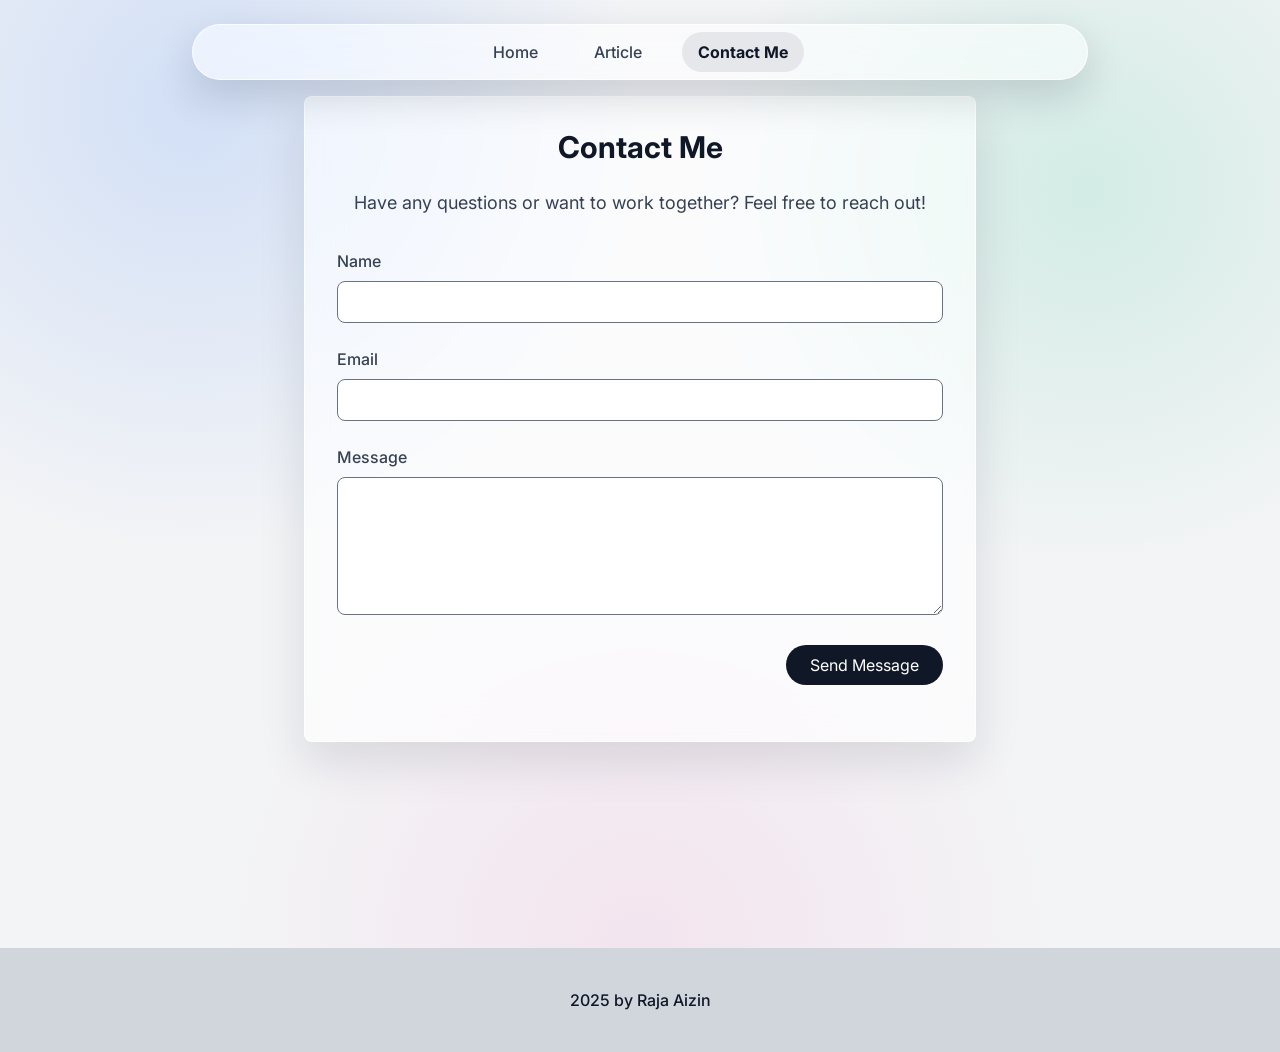
<file: contact.html>
<!DOCTYPE html>
<html lang="en">
<head>
    <meta charset="UTF-8" />
    <meta name="viewport" content="width=device-width, initial-scale=1.0" />
    <title>Contact Me - Raja Aizin's Portfolio</title>
    <link rel="stylesheet" href="assets/css/app.css">
    <link rel="stylesheet" href="assets/css/responsive.css">
    <link rel="stylesheet" href="https://fonts.googleapis.com/css2?family=Inter:wght@400;500;600;700&display=swap" />
</head>
<body class="font-inter bg-gray-100">
    <div class="fixed top-6 left-0 right-0 flex justify-center z-50">
        <div class="w-full max-w-4xl bg-white/70 backdrop-blur-md shadow-md h-14 rounded-full flex items-center justify-center space-x-6 px-8">
            <a href="index.html" class="text-gray-700 hover:text-gray-900 font-medium text-base px-4 py-2 rounded-full hover:bg-gray-100 transition-colors duration-300">Home</a>
            <a href="articles.html" class="text-gray-700 hover:text-gray-900 font-medium text-base px-4 py-2 rounded-full hover:bg-gray-100 transition-colors duration-300">Article</a>
            <a href="contact.html" class="text-gray-900 font-bold text-base px-4 py-2 rounded-full bg-gray-200">Contact Me</a>
        </div>
    </div>

    <main class="min-h-screen flex flex-col items-center py-24 px-4">
        <section class="w-full max-w-2xl bg-white p-8 rounded-lg shadow">
            <h1 class="text-3xl font-bold text-gray-900 mb-6 text-center">Contact Me</h1>
            <p class="text-lg text-gray-700 mb-8 text-center">Have any questions or want to work together? Feel free to reach out!</p>

            <form class="space-y-6" action="https://formspree.io/f/mqevqwvd" method="POST" data-contact-form>
                <div>
                    <label class="block text-gray-700 font-medium mb-2">Name</label>
                    <input type="text" name="name" required class="w-full px-4 py-2 border rounded-lg focus:outline-none focus:ring-2 focus:ring-blue-500" />
                </div>

                <div>
                    <label class="block text-gray-700 font-medium mb-2">Email</label>
                    <input type="email" name="email" required class="w-full px-4 py-2 border rounded-lg focus:outline-none focus:ring-2 focus:ring-blue-500" />
                </div>

                <div>
                    <label class="block text-gray-700 font-medium mb-2">Message</label>
                    <textarea name="message" rows="5" required class="w-full px-4 py-2 border rounded-lg focus:outline-none focus:ring-2 focus:ring-blue-500"></textarea>
                </div>

                <input type="hidden" name="_subject" value="New portfolio contact message" />

                <div class="flex justify-end">
                    <button type="submit" class="bg-gray-900 text-white px-6 py-2 rounded-full hover:bg-gray-700 transition-colors duration-300 disabled:opacity-75" data-contact-submit>
                        Send Message
                    </button>
                </div>

                <p class="text-center text-base font-medium" data-contact-status aria-live="polite" hidden></p>
            </form>
        </section>
    </main>

    <footer class="w-full bg-gray-300 py-10 mt-12">
        <div class="max-w-4xl mx-auto text-center">
            <p class="text-base font-medium text-gray-900">2025 by Raja Aizin</p>
        </div>
    </footer>
    <script src="assets/js/app.js"></script>
</body>
</html>
</file>
<file: assets/css/responsive.css>
body {
  background:
    radial-gradient(circle at 15% 10%, rgba(59, 130, 246, 0.18), transparent 28rem),
    radial-gradient(circle at 85% 18%, rgba(16, 185, 129, 0.14), transparent 24rem),
    radial-gradient(circle at 50% 90%, rgba(244, 114, 182, 0.12), transparent 26rem),
    #f3f4f6;
}

.fixed.top-6 > div,
.skill-card,
.experience-card,
.organization-card,
#projects .grid > div,
main section,
section.bg-white {
  background: rgba(255, 255, 255, 0.64);
  border: 1px solid rgba(255, 255, 255, 0.72);
  box-shadow: 0 18px 48px rgba(15, 23, 42, 0.12);
  -webkit-backdrop-filter: blur(18px) saturate(150%);
  backdrop-filter: blur(18px) saturate(150%);
}

.fixed.top-6 > div {
  background: rgba(255, 255, 255, 0.58);
  box-shadow: 0 16px 40px rgba(15, 23, 42, 0.16);
}

.skill-card,
.experience-card,
.organization-card,
.article-card,
#projects .grid > div {
  transition: transform 180ms ease, box-shadow 180ms ease, background-color 180ms ease;
}

.skill-card:hover,
.experience-card:hover,
.organization-card:hover,
.article-card:hover,
#projects .grid > div:hover {
  background: rgba(255, 255, 255, 0.78);
  box-shadow: 0 22px 56px rgba(15, 23, 42, 0.16);
  transform: translateY(-2px);
}

.article-card {
  border: 1px solid rgba(209, 213, 219, 0.9);
  overflow: hidden;
}

.article-card img {
  border: 1px solid rgba(255, 255, 255, 0.72);
}

.article-card a {
  display: inline-flex;
  align-items: center;
  gap: 0.35rem;
}

.article-card a::after {
  content: "->";
  transition: transform 180ms ease;
}

.article-card a:hover::after {
  transform: translateX(3px);
}

.article-feed {
  background: transparent;
  border: 0;
  box-shadow: none;
  -webkit-backdrop-filter: none;
  backdrop-filter: none;
}

.article-feed .article-card {
  background: rgba(255, 255, 255, 0.82);
  box-shadow: 0 1px 3px rgba(15, 23, 42, 0.08);
  -webkit-backdrop-filter: none;
  backdrop-filter: none;
}

.article-feed .article-card:hover {
  background: rgba(255, 255, 255, 0.92);
  box-shadow: 0 4px 14px rgba(15, 23, 42, 0.1);
  transform: none;
}

.article-detail {
  background: transparent;
  border: 0;
  box-shadow: none;
  -webkit-backdrop-filter: none;
  backdrop-filter: none;
}

.article-detail > img {
  max-width: 48rem;
  margin-inline: auto;
}

.article-detail .prose {
  max-width: 42rem;
  margin-inline: auto;
}

@media (max-width: 480px) {
  .fixed.top-6 {
    padding-inline: 0.75rem;
  }

  .fixed.top-6 > div {
    height: auto;
    min-height: 3.5rem;
    flex-wrap: wrap;
    gap: 0.25rem;
    padding: 0.5rem;
    border-radius: 1rem;
  }

  .fixed.top-6 a {
    font-size: 0.875rem;
    padding: 0.375rem 0.5rem;
  }

  header .grid.grid-cols-2.gap-y-4 {
    grid-template-columns: 1fr;
    row-gap: 1rem;
  }
}
</file>
<file: assets/css/app.css>
/*! tailwindcss v4.1.8 | MIT License | https://tailwindcss.com */
@layer properties{@supports (((-webkit-hyphens:none)) and (not (margin-trim:inline))) or ((-moz-orient:inline) and (not (color:rgb(from red r g b)))){*,:before,:after,::backdrop{--tw-space-y-reverse:0;--tw-space-x-reverse:0;--tw-divide-y-reverse:0;--tw-border-style:solid;--tw-font-weight:initial;--tw-shadow:0 0 #0000;--tw-shadow-color:initial;--tw-shadow-alpha:100%;--tw-inset-shadow:0 0 #0000;--tw-inset-shadow-color:initial;--tw-inset-shadow-alpha:100%;--tw-ring-color:initial;--tw-ring-shadow:0 0 #0000;--tw-inset-ring-color:initial;--tw-inset-ring-shadow:0 0 #0000;--tw-ring-inset:initial;--tw-ring-offset-width:0px;--tw-ring-offset-color:#fff;--tw-ring-offset-shadow:0 0 #0000;--tw-blur:initial;--tw-brightness:initial;--tw-contrast:initial;--tw-grayscale:initial;--tw-hue-rotate:initial;--tw-invert:initial;--tw-opacity:initial;--tw-saturate:initial;--tw-sepia:initial;--tw-drop-shadow:initial;--tw-drop-shadow-color:initial;--tw-drop-shadow-alpha:100%;--tw-drop-shadow-size:initial;--tw-backdrop-blur:initial;--tw-backdrop-brightness:initial;--tw-backdrop-contrast:initial;--tw-backdrop-grayscale:initial;--tw-backdrop-hue-rotate:initial;--tw-backdrop-invert:initial;--tw-backdrop-opacity:initial;--tw-backdrop-saturate:initial;--tw-backdrop-sepia:initial;--tw-duration:initial}}}@layer theme{:root,:host{--font-sans:"Instrument Sans",ui-sans-serif,system-ui,sans-serif,"Apple Color Emoji","Segoe UI Emoji","Segoe UI Symbol","Noto Color Emoji";--font-mono:ui-monospace,SFMono-Regular,Menlo,Monaco,Consolas,"Liberation Mono","Courier New",monospace;--color-red-100:oklch(93.6% .032 17.717);--color-red-200:oklch(88.5% .062 18.334);--color-red-700:oklch(50.5% .213 27.518);--color-red-900:oklch(39.6% .141 25.723);--color-orange-600:oklch(64.6% .222 41.116);--color-amber-100:oklch(96.2% .059 95.617);--color-amber-400:oklch(82.8% .189 84.429);--color-amber-500:oklch(76.9% .188 70.08);--color-green-100:oklch(96.2% .044 156.743);--color-green-200:oklch(92.5% .084 155.995);--color-green-500:oklch(72.3% .219 149.579);--color-green-600:oklch(62.7% .194 149.214);--color-blue-100:oklch(93.2% .032 255.585);--color-blue-500:oklch(62.3% .214 259.815);--color-blue-600:oklch(54.6% .245 262.881);--color-blue-700:oklch(48.8% .243 264.376);--color-purple-100:oklch(94.6% .033 307.174);--color-purple-500:oklch(62.7% .265 303.9);--color-purple-600:oklch(55.8% .288 302.321);--color-gray-50:oklch(98.5% .002 247.839);--color-gray-100:oklch(96.7% .003 264.542);--color-gray-200:oklch(92.8% .006 264.531);--color-gray-300:oklch(87.2% .01 258.338);--color-gray-500:oklch(55.1% .027 264.364);--color-gray-600:oklch(44.6% .03 256.802);--color-gray-700:oklch(37.3% .034 259.733);--color-gray-800:oklch(27.8% .033 256.848);--color-gray-900:oklch(21% .034 264.665);--color-neutral-200:oklch(92.2% 0 0);--color-neutral-300:oklch(87% 0 0);--color-neutral-500:oklch(55.6% 0 0);--color-white:#fff;--spacing:.25rem;--container-xs:20rem;--container-xl:36rem;--container-2xl:42rem;--container-4xl:56rem;--text-xs:.75rem;--text-xs--line-height:calc(1/.75);--text-sm:.875rem;--text-sm--line-height:calc(1.25/.875);--text-base:1rem;--text-base--line-height:calc(1.5/1);--text-lg:1.125rem;--text-lg--line-height:calc(1.75/1.125);--text-xl:1.25rem;--text-xl--line-height:calc(1.75/1.25);--text-2xl:1.5rem;--text-2xl--line-height:calc(2/1.5);--text-3xl:1.875rem;--text-3xl--line-height:calc(2.25/1.875);--text-4xl:2.25rem;--text-4xl--line-height:calc(2.5/2.25);--font-weight-medium:500;--font-weight-semibold:600;--font-weight-bold:700;--radius-sm:.25rem;--radius-md:.375rem;--radius-lg:.5rem;--radius-2xl:1rem;--blur-md:12px;--default-transition-duration:.15s;--default-transition-timing-function:cubic-bezier(.4,0,.2,1);--default-font-family:var(--font-sans);--default-mono-font-family:var(--font-mono);--font-inter:"Inter",sans-serif}}@layer base{*,:after,:before,::backdrop{box-sizing:border-box;border:0 solid;margin:0;padding:0}::file-selector-button{box-sizing:border-box;border:0 solid;margin:0;padding:0}html,:host{-webkit-text-size-adjust:100%;tab-size:4;line-height:1.5;font-family:var(--default-font-family,ui-sans-serif,system-ui,sans-serif,"Apple Color Emoji","Segoe UI Emoji","Segoe UI Symbol","Noto Color Emoji");font-feature-settings:var(--default-font-feature-settings,normal);font-variation-settings:var(--default-font-variation-settings,normal);-webkit-tap-highlight-color:transparent}hr{height:0;color:inherit;border-top-width:1px}abbr:where([title]){-webkit-text-decoration:underline dotted;text-decoration:underline dotted}h1,h2,h3,h4,h5,h6{font-size:inherit;font-weight:inherit}a{color:inherit;-webkit-text-decoration:inherit;-webkit-text-decoration:inherit;-webkit-text-decoration:inherit;text-decoration:inherit}b,strong{font-weight:bolder}code,kbd,samp,pre{font-family:var(--default-mono-font-family,ui-monospace,SFMono-Regular,Menlo,Monaco,Consolas,"Liberation Mono","Courier New",monospace);font-feature-settings:var(--default-mono-font-feature-settings,normal);font-variation-settings:var(--default-mono-font-variation-settings,normal);font-size:1em}small{font-size:80%}sub,sup{vertical-align:baseline;font-size:75%;line-height:0;position:relative}sub{bottom:-.25em}sup{top:-.5em}table{text-indent:0;border-color:inherit;border-collapse:collapse}:-moz-focusring{outline:auto}progress{vertical-align:baseline}summary{display:list-item}ol,ul,menu{list-style:none}img,svg,video,canvas,audio,iframe,embed,object{vertical-align:middle;display:block}img,video{max-width:100%;height:auto}button,input,select,optgroup,textarea{font:inherit;font-feature-settings:inherit;font-variation-settings:inherit;letter-spacing:inherit;color:inherit;opacity:1;background-color:#0000;border-radius:0}::file-selector-button{font:inherit;font-feature-settings:inherit;font-variation-settings:inherit;letter-spacing:inherit;color:inherit;opacity:1;background-color:#0000;border-radius:0}:where(select:is([multiple],[size])) optgroup{font-weight:bolder}:where(select:is([multiple],[size])) optgroup option{padding-inline-start:20px}::file-selector-button{margin-inline-end:4px}::placeholder{opacity:1}@supports (not ((-webkit-appearance:-apple-pay-button))) or (contain-intrinsic-size:1px){::placeholder{color:currentColor}@supports (color:color-mix(in lab, red, red)){::placeholder{color:color-mix(in oklab,currentcolor 50%,transparent)}}}textarea{resize:vertical}::-webkit-search-decoration{-webkit-appearance:none}::-webkit-date-and-time-value{min-height:1lh;text-align:inherit}::-webkit-datetime-edit{padding-block:0}::-webkit-datetime-edit-year-field{padding-block:0}::-webkit-datetime-edit-month-field{padding-block:0}::-webkit-datetime-edit-day-field{padding-block:0}::-webkit-datetime-edit-hour-field{padding-block:0}::-webkit-datetime-edit-minute-field{padding-block:0}::-webkit-datetime-edit-second-field{padding-block:0}::-webkit-datetime-edit-millisecond-field{padding-block:0}::-webkit-datetime-edit-meridiem-field{padding-block:0}:-moz-ui-invalid{box-shadow:none}button,input:where([type=button],[type=reset],[type=submit]){appearance:button}::file-selector-button{appearance:button}::-webkit-inner-spin-button{height:auto}::-webkit-outer-spin-button{height:auto}[hidden]:where(:not([hidden=until-found])){display:none!important}[type=text],input:where(:not([type])),[type=email],[type=url],[type=password],[type=number],[type=date],[type=datetime-local],[type=month],[type=search],[type=tel],[type=time],[type=week],[multiple],textarea,select{appearance:none;--tw-shadow:0 0 #0000;background-color:#fff;border-width:1px;border-color:oklch(55.1% .027 264.364);border-radius:0;padding:.5rem .75rem;font-size:1rem;line-height:1.5rem}:is([type=text],input:where(:not([type])),[type=email],[type=url],[type=password],[type=number],[type=date],[type=datetime-local],[type=month],[type=search],[type=tel],[type=time],[type=week],[multiple],textarea,select):focus{outline-offset:2px;--tw-ring-inset:var(--tw-empty, );--tw-ring-offset-width:0px;--tw-ring-offset-color:#fff;--tw-ring-color:oklch(54.6% .245 262.881);--tw-ring-offset-shadow:var(--tw-ring-inset)0 0 0 var(--tw-ring-offset-width)var(--tw-ring-offset-color);--tw-ring-shadow:var(--tw-ring-inset)0 0 0 calc(1px + var(--tw-ring-offset-width))var(--tw-ring-color);box-shadow:var(--tw-ring-offset-shadow),var(--tw-ring-shadow),var(--tw-shadow);border-color:oklch(54.6% .245 262.881);outline:2px solid #0000}input::placeholder,textarea::placeholder{color:oklch(55.1% .027 264.364);opacity:1}::-webkit-datetime-edit-fields-wrapper{padding:0}::-webkit-date-and-time-value{min-height:1.5em}::-webkit-date-and-time-value{text-align:inherit}::-webkit-datetime-edit{display:inline-flex}::-webkit-datetime-edit{padding-top:0;padding-bottom:0}::-webkit-datetime-edit-year-field{padding-top:0;padding-bottom:0}::-webkit-datetime-edit-month-field{padding-top:0;padding-bottom:0}::-webkit-datetime-edit-day-field{padding-top:0;padding-bottom:0}::-webkit-datetime-edit-hour-field{padding-top:0;padding-bottom:0}::-webkit-datetime-edit-minute-field{padding-top:0;padding-bottom:0}::-webkit-datetime-edit-second-field{padding-top:0;padding-bottom:0}::-webkit-datetime-edit-millisecond-field{padding-top:0;padding-bottom:0}::-webkit-datetime-edit-meridiem-field{padding-top:0;padding-bottom:0}select{print-color-adjust:exact;background-image:url("data:image/svg+xml,%3csvg xmlns='http://www.w3.org/2000/svg' fill='none' viewBox='0 0 20 20'%3e%3cpath stroke='oklch(55.1%25 0.027 264.364)' stroke-linecap='round' stroke-linejoin='round' stroke-width='1.5' d='M6 8l4 4 4-4'/%3e%3c/svg%3e");background-position:right .5rem center;background-repeat:no-repeat;background-size:1.5em 1.5em;padding-right:2.5rem}[multiple],[size]:where(select:not([size="1"])){background-image:initial;background-position:initial;background-repeat:unset;background-size:initial;print-color-adjust:unset;padding-right:.75rem}[type=checkbox],[type=radio]{appearance:none;print-color-adjust:exact;vertical-align:middle;-webkit-user-select:none;user-select:none;color:oklch(54.6% .245 262.881);--tw-shadow:0 0 #0000;background-color:#fff;background-origin:border-box;border-width:1px;border-color:oklch(55.1% .027 264.364);flex-shrink:0;width:1rem;height:1rem;padding:0;display:inline-block}[type=checkbox]{border-radius:0}[type=radio]{border-radius:100%}[type=checkbox]:focus,[type=radio]:focus{outline-offset:2px;--tw-ring-inset:var(--tw-empty, );--tw-ring-offset-width:2px;--tw-ring-offset-color:#fff;--tw-ring-color:oklch(54.6% .245 262.881);--tw-ring-offset-shadow:var(--tw-ring-inset)0 0 0 var(--tw-ring-offset-width)var(--tw-ring-offset-color);--tw-ring-shadow:var(--tw-ring-inset)0 0 0 calc(2px + var(--tw-ring-offset-width))var(--tw-ring-color);box-shadow:var(--tw-ring-offset-shadow),var(--tw-ring-shadow),var(--tw-shadow);outline:2px solid #0000}[type=checkbox]:checked,[type=radio]:checked{background-color:currentColor;background-position:50%;background-repeat:no-repeat;background-size:100% 100%;border-color:#0000}[type=checkbox]:checked{background-image:url("data:image/svg+xml,%3csvg viewBox='0 0 16 16' fill='white' xmlns='http://www.w3.org/2000/svg'%3e%3cpath d='M12.207 4.793a1 1 0 010 1.414l-5 5a1 1 0 01-1.414 0l-2-2a1 1 0 011.414-1.414L6.5 9.086l4.293-4.293a1 1 0 011.414 0z'/%3e%3c/svg%3e")}@media (forced-colors:active){[type=checkbox]:checked{appearance:auto}}[type=radio]:checked{background-image:url("data:image/svg+xml,%3csvg viewBox='0 0 16 16' fill='white' xmlns='http://www.w3.org/2000/svg'%3e%3ccircle cx='8' cy='8' r='3'/%3e%3c/svg%3e")}@media (forced-colors:active){[type=radio]:checked{appearance:auto}}[type=checkbox]:checked:hover,[type=checkbox]:checked:focus,[type=radio]:checked:hover,[type=radio]:checked:focus{background-color:currentColor;border-color:#0000}[type=checkbox]:indeterminate{background-color:currentColor;background-image:url("data:image/svg+xml,%3csvg xmlns='http://www.w3.org/2000/svg' fill='none' viewBox='0 0 16 16'%3e%3cpath stroke='white' stroke-linecap='round' stroke-linejoin='round' stroke-width='2' d='M4 8h8'/%3e%3c/svg%3e");background-position:50%;background-repeat:no-repeat;background-size:100% 100%;border-color:#0000}@media (forced-colors:active){[type=checkbox]:indeterminate{appearance:auto}}[type=checkbox]:indeterminate:hover,[type=checkbox]:indeterminate:focus{background-color:currentColor;border-color:#0000}[type=file]{background:unset;border-color:inherit;font-size:unset;line-height:inherit;border-width:0;border-radius:0;padding:0}[type=file]:focus{outline:1px solid buttontext;outline:1px auto -webkit-focus-ring-color}}@layer components;@layer utilities{.visible{visibility:visible}.absolute{position:absolute}.fixed{position:fixed}.relative{position:relative}.static{position:static}.sticky{position:sticky}.inset-x-0{inset-inline:calc(var(--spacing)*0)}.top-6{top:calc(var(--spacing)*6)}.right-0{right:calc(var(--spacing)*0)}.bottom-0{bottom:calc(var(--spacing)*0)}.left-0{left:calc(var(--spacing)*0)}.z-10{z-index:10}.z-50{z-index:50}.container{width:100%}@media (min-width:40rem){.container{max-width:40rem}}@media (min-width:48rem){.container{max-width:48rem}}@media (min-width:64rem){.container{max-width:64rem}}@media (min-width:80rem){.container{max-width:80rem}}@media (min-width:96rem){.container{max-width:96rem}}.mx-auto{margin-inline:auto}.my-10{margin-block:calc(var(--spacing)*10)}.prose{color:var(--tw-prose-body);max-width:65ch}.prose :where(p):not(:where([class~=not-prose],[class~=not-prose] *)){margin-top:1.25em;margin-bottom:1.25em}.prose :where([class~=lead]):not(:where([class~=not-prose],[class~=not-prose] *)){color:var(--tw-prose-lead);margin-top:1.2em;margin-bottom:1.2em;font-size:1.25em;line-height:1.6}.prose :where(a):not(:where([class~=not-prose],[class~=not-prose] *)){color:var(--tw-prose-links);font-weight:500;text-decoration:underline}.prose :where(strong):not(:where([class~=not-prose],[class~=not-prose] *)){color:var(--tw-prose-bold);font-weight:600}.prose :where(a strong):not(:where([class~=not-prose],[class~=not-prose] *)),.prose :where(blockquote strong):not(:where([class~=not-prose],[class~=not-prose] *)),.prose :where(thead th strong):not(:where([class~=not-prose],[class~=not-prose] *)){color:inherit}.prose :where(ol):not(:where([class~=not-prose],[class~=not-prose] *)){margin-top:1.25em;margin-bottom:1.25em;padding-inline-start:1.625em;list-style-type:decimal}.prose :where(ol[type=A]):not(:where([class~=not-prose],[class~=not-prose] *)){list-style-type:upper-alpha}.prose :where(ol[type=a]):not(:where([class~=not-prose],[class~=not-prose] *)){list-style-type:lower-alpha}.prose :where(ol[type=A s]):not(:where([class~=not-prose],[class~=not-prose] *)){list-style-type:upper-alpha}.prose :where(ol[type=a s]):not(:where([class~=not-prose],[class~=not-prose] *)){list-style-type:lower-alpha}.prose :where(ol[type=I]):not(:where([class~=not-prose],[class~=not-prose] *)){list-style-type:upper-roman}.prose :where(ol[type=i]):not(:where([class~=not-prose],[class~=not-prose] *)){list-style-type:lower-roman}.prose :where(ol[type=I s]):not(:where([class~=not-prose],[class~=not-prose] *)){list-style-type:upper-roman}.prose :where(ol[type=i s]):not(:where([class~=not-prose],[class~=not-prose] *)){list-style-type:lower-roman}.prose :where(ol[type="1"]):not(:where([class~=not-prose],[class~=not-prose] *)){list-style-type:decimal}.prose :where(ul):not(:where([class~=not-prose],[class~=not-prose] *)){margin-top:1.25em;margin-bottom:1.25em;padding-inline-start:1.625em;list-style-type:disc}.prose :where(ol>li):not(:where([class~=not-prose],[class~=not-prose] *))::marker{color:var(--tw-prose-counters);font-weight:400}.prose :where(ul>li):not(:where([class~=not-prose],[class~=not-prose] *))::marker{color:var(--tw-prose-bullets)}.prose :where(dt):not(:where([class~=not-prose],[class~=not-prose] *)){color:var(--tw-prose-headings);margin-top:1.25em;font-weight:600}.prose :where(hr):not(:where([class~=not-prose],[class~=not-prose] *)){border-color:var(--tw-prose-hr);border-top-width:1px;margin-top:3em;margin-bottom:3em}.prose :where(blockquote):not(:where([class~=not-prose],[class~=not-prose] *)){color:var(--tw-prose-quotes);border-inline-start-width:.25rem;border-inline-start-color:var(--tw-prose-quote-borders);quotes:"“""”""‘""’";margin-top:1.6em;margin-bottom:1.6em;padding-inline-start:1em;font-style:italic;font-weight:500}.prose :where(blockquote p:first-of-type):not(:where([class~=not-prose],[class~=not-prose] *)):before{content:open-quote}.prose :where(blockquote p:last-of-type):not(:where([class~=not-prose],[class~=not-prose] *)):after{content:close-quote}.prose :where(h1):not(:where([class~=not-prose],[class~=not-prose] *)){color:var(--tw-prose-headings);margin-top:0;margin-bottom:.888889em;font-size:2.25em;font-weight:800;line-height:1.11111}.prose :where(h1 strong):not(:where([class~=not-prose],[class~=not-prose] *)){color:inherit;font-weight:900}.prose :where(h2):not(:where([class~=not-prose],[class~=not-prose] *)){color:var(--tw-prose-headings);margin-top:2em;margin-bottom:1em;font-size:1.5em;font-weight:700;line-height:1.33333}.prose :where(h2 strong):not(:where([class~=not-prose],[class~=not-prose] *)){color:inherit;font-weight:800}.prose :where(h3):not(:where([class~=not-prose],[class~=not-prose] *)){color:var(--tw-prose-headings);margin-top:1.6em;margin-bottom:.6em;font-size:1.25em;font-weight:600;line-height:1.6}.prose :where(h3 strong):not(:where([class~=not-prose],[class~=not-prose] *)){color:inherit;font-weight:700}.prose :where(h4):not(:where([class~=not-prose],[class~=not-prose] *)){color:var(--tw-prose-headings);margin-top:1.5em;margin-bottom:.5em;font-weight:600;line-height:1.5}.prose :where(h4 strong):not(:where([class~=not-prose],[class~=not-prose] *)){color:inherit;font-weight:700}.prose :where(img):not(:where([class~=not-prose],[class~=not-prose] *)){margin-top:2em;margin-bottom:2em}.prose :where(picture):not(:where([class~=not-prose],[class~=not-prose] *)){margin-top:2em;margin-bottom:2em;display:block}.prose :where(video):not(:where([class~=not-prose],[class~=not-prose] *)){margin-top:2em;margin-bottom:2em}.prose :where(kbd):not(:where([class~=not-prose],[class~=not-prose] *)){color:var(--tw-prose-kbd);box-shadow:0 0 0 1px rgb(var(--tw-prose-kbd-shadows)/10%),0 3px 0 rgb(var(--tw-prose-kbd-shadows)/10%);padding-top:.1875em;padding-inline-end:.375em;padding-bottom:.1875em;border-radius:.3125rem;padding-inline-start:.375em;font-family:inherit;font-size:.875em;font-weight:500}.prose :where(code):not(:where([class~=not-prose],[class~=not-prose] *)){color:var(--tw-prose-code);font-size:.875em;font-weight:600}.prose :where(code):not(:where([class~=not-prose],[class~=not-prose] *)):before,.prose :where(code):not(:where([class~=not-prose],[class~=not-prose] *)):after{content:"`"}.prose :where(a code):not(:where([class~=not-prose],[class~=not-prose] *)),.prose :where(h1 code):not(:where([class~=not-prose],[class~=not-prose] *)){color:inherit}.prose :where(h2 code):not(:where([class~=not-prose],[class~=not-prose] *)){color:inherit;font-size:.875em}.prose :where(h3 code):not(:where([class~=not-prose],[class~=not-prose] *)){color:inherit;font-size:.9em}.prose :where(h4 code):not(:where([class~=not-prose],[class~=not-prose] *)),.prose :where(blockquote code):not(:where([class~=not-prose],[class~=not-prose] *)),.prose :where(thead th code):not(:where([class~=not-prose],[class~=not-prose] *)){color:inherit}.prose :where(pre):not(:where([class~=not-prose],[class~=not-prose] *)){color:var(--tw-prose-pre-code);background-color:var(--tw-prose-pre-bg);padding-top:.857143em;padding-inline-end:1.14286em;padding-bottom:.857143em;border-radius:.375rem;margin-top:1.71429em;margin-bottom:1.71429em;padding-inline-start:1.14286em;font-size:.875em;font-weight:400;line-height:1.71429;overflow-x:auto}.prose :where(pre code):not(:where([class~=not-prose],[class~=not-prose] *)){font-weight:inherit;color:inherit;font-size:inherit;font-family:inherit;line-height:inherit;background-color:#0000;border-width:0;border-radius:0;padding:0}.prose :where(pre code):not(:where([class~=not-prose],[class~=not-prose] *)):before,.prose :where(pre code):not(:where([class~=not-prose],[class~=not-prose] *)):after{content:none}.prose :where(table):not(:where([class~=not-prose],[class~=not-prose] *)){table-layout:auto;width:100%;margin-top:2em;margin-bottom:2em;font-size:.875em;line-height:1.71429}.prose :where(thead):not(:where([class~=not-prose],[class~=not-prose] *)){border-bottom-width:1px;border-bottom-color:var(--tw-prose-th-borders)}.prose :where(thead th):not(:where([class~=not-prose],[class~=not-prose] *)){color:var(--tw-prose-headings);vertical-align:bottom;padding-inline-end:.571429em;padding-bottom:.571429em;padding-inline-start:.571429em;font-weight:600}.prose :where(tbody tr):not(:where([class~=not-prose],[class~=not-prose] *)){border-bottom-width:1px;border-bottom-color:var(--tw-prose-td-borders)}.prose :where(tbody tr:last-child):not(:where([class~=not-prose],[class~=not-prose] *)){border-bottom-width:0}.prose :where(tbody td):not(:where([class~=not-prose],[class~=not-prose] *)){vertical-align:baseline}.prose :where(tfoot):not(:where([class~=not-prose],[class~=not-prose] *)){border-top-width:1px;border-top-color:var(--tw-prose-th-borders)}.prose :where(tfoot td):not(:where([class~=not-prose],[class~=not-prose] *)){vertical-align:top}.prose :where(th,td):not(:where([class~=not-prose],[class~=not-prose] *)){text-align:start}.prose :where(figure>*):not(:where([class~=not-prose],[class~=not-prose] *)){margin-top:0;margin-bottom:0}.prose :where(figcaption):not(:where([class~=not-prose],[class~=not-prose] *)){color:var(--tw-prose-captions);margin-top:.857143em;font-size:.875em;line-height:1.42857}.prose{--tw-prose-body:oklch(37.3% .034 259.733);--tw-prose-headings:oklch(21% .034 264.665);--tw-prose-lead:oklch(44.6% .03 256.802);--tw-prose-links:oklch(21% .034 264.665);--tw-prose-bold:oklch(21% .034 264.665);--tw-prose-counters:oklch(55.1% .027 264.364);--tw-prose-bullets:oklch(87.2% .01 258.338);--tw-prose-hr:oklch(92.8% .006 264.531);--tw-prose-quotes:oklch(21% .034 264.665);--tw-prose-quote-borders:oklch(92.8% .006 264.531);--tw-prose-captions:oklch(55.1% .027 264.364);--tw-prose-kbd:oklch(21% .034 264.665);--tw-prose-kbd-shadows:NaN NaN NaN;--tw-prose-code:oklch(21% .034 264.665);--tw-prose-pre-code:oklch(92.8% .006 264.531);--tw-prose-pre-bg:oklch(27.8% .033 256.848);--tw-prose-th-borders:oklch(87.2% .01 258.338);--tw-prose-td-borders:oklch(92.8% .006 264.531);--tw-prose-invert-body:oklch(87.2% .01 258.338);--tw-prose-invert-headings:#fff;--tw-prose-invert-lead:oklch(70.7% .022 261.325);--tw-prose-invert-links:#fff;--tw-prose-invert-bold:#fff;--tw-prose-invert-counters:oklch(70.7% .022 261.325);--tw-prose-invert-bullets:oklch(44.6% .03 256.802);--tw-prose-invert-hr:oklch(37.3% .034 259.733);--tw-prose-invert-quotes:oklch(96.7% .003 264.542);--tw-prose-invert-quote-borders:oklch(37.3% .034 259.733);--tw-prose-invert-captions:oklch(70.7% .022 261.325);--tw-prose-invert-kbd:#fff;--tw-prose-invert-kbd-shadows:255 255 255;--tw-prose-invert-code:#fff;--tw-prose-invert-pre-code:oklch(87.2% .01 258.338);--tw-prose-invert-pre-bg:#00000080;--tw-prose-invert-th-borders:oklch(44.6% .03 256.802);--tw-prose-invert-td-borders:oklch(37.3% .034 259.733);font-size:1rem;line-height:1.75}.prose :where(picture>img):not(:where([class~=not-prose],[class~=not-prose] *)){margin-top:0;margin-bottom:0}.prose :where(li):not(:where([class~=not-prose],[class~=not-prose] *)){margin-top:.5em;margin-bottom:.5em}.prose :where(ol>li):not(:where([class~=not-prose],[class~=not-prose] *)),.prose :where(ul>li):not(:where([class~=not-prose],[class~=not-prose] *)){padding-inline-start:.375em}.prose :where(.prose>ul>li p):not(:where([class~=not-prose],[class~=not-prose] *)){margin-top:.75em;margin-bottom:.75em}.prose :where(.prose>ul>li>p:first-child):not(:where([class~=not-prose],[class~=not-prose] *)){margin-top:1.25em}.prose :where(.prose>ul>li>p:last-child):not(:where([class~=not-prose],[class~=not-prose] *)){margin-bottom:1.25em}.prose :where(.prose>ol>li>p:first-child):not(:where([class~=not-prose],[class~=not-prose] *)){margin-top:1.25em}.prose :where(.prose>ol>li>p:last-child):not(:where([class~=not-prose],[class~=not-prose] *)){margin-bottom:1.25em}.prose :where(ul ul,ul ol,ol ul,ol ol):not(:where([class~=not-prose],[class~=not-prose] *)){margin-top:.75em;margin-bottom:.75em}.prose :where(dl):not(:where([class~=not-prose],[class~=not-prose] *)){margin-top:1.25em;margin-bottom:1.25em}.prose :where(dd):not(:where([class~=not-prose],[class~=not-prose] *)){margin-top:.5em;padding-inline-start:1.625em}.prose :where(hr+*):not(:where([class~=not-prose],[class~=not-prose] *)),.prose :where(h2+*):not(:where([class~=not-prose],[class~=not-prose] *)),.prose :where(h3+*):not(:where([class~=not-prose],[class~=not-prose] *)),.prose :where(h4+*):not(:where([class~=not-prose],[class~=not-prose] *)){margin-top:0}.prose :where(thead th:first-child):not(:where([class~=not-prose],[class~=not-prose] *)){padding-inline-start:0}.prose :where(thead th:last-child):not(:where([class~=not-prose],[class~=not-prose] *)){padding-inline-end:0}.prose :where(tbody td,tfoot td):not(:where([class~=not-prose],[class~=not-prose] *)){padding-top:.571429em;padding-inline-end:.571429em;padding-bottom:.571429em;padding-inline-start:.571429em}.prose :where(tbody td:first-child,tfoot td:first-child):not(:where([class~=not-prose],[class~=not-prose] *)){padding-inline-start:0}.prose :where(tbody td:last-child,tfoot td:last-child):not(:where([class~=not-prose],[class~=not-prose] *)){padding-inline-end:0}.prose :where(figure):not(:where([class~=not-prose],[class~=not-prose] *)){margin-top:2em;margin-bottom:2em}.prose :where(.prose>:first-child):not(:where([class~=not-prose],[class~=not-prose] *)){margin-top:0}.prose :where(.prose>:last-child):not(:where([class~=not-prose],[class~=not-prose] *)){margin-bottom:0}.mt-0\.5{margin-top:calc(var(--spacing)*.5)}.mt-1{margin-top:calc(var(--spacing)*1)}.mt-2{margin-top:calc(var(--spacing)*2)}.mt-6{margin-top:calc(var(--spacing)*6)}.mt-10{margin-top:calc(var(--spacing)*10)}.mt-12{margin-top:calc(var(--spacing)*12)}.mt-20{margin-top:calc(var(--spacing)*20)}.mr-2{margin-right:calc(var(--spacing)*2)}.mr-3{margin-right:calc(var(--spacing)*3)}.mr-4{margin-right:calc(var(--spacing)*4)}.mb-1{margin-bottom:calc(var(--spacing)*1)}.mb-2{margin-bottom:calc(var(--spacing)*2)}.mb-3{margin-bottom:calc(var(--spacing)*3)}.mb-4{margin-bottom:calc(var(--spacing)*4)}.mb-5{margin-bottom:calc(var(--spacing)*5)}.mb-6{margin-bottom:calc(var(--spacing)*6)}.mb-8{margin-bottom:calc(var(--spacing)*8)}.mb-10{margin-bottom:calc(var(--spacing)*10)}.mb-12{margin-bottom:calc(var(--spacing)*12)}.ml-2{margin-left:calc(var(--spacing)*2)}.ml-4{margin-left:calc(var(--spacing)*4)}.ml-5{margin-left:calc(var(--spacing)*5)}.ml-8{margin-left:calc(var(--spacing)*8)}.block{display:block}.contents{display:contents}.flex{display:flex}.grid{display:grid}.hidden{display:none}.inline{display:inline}.inline-block{display:inline-block}.inline-flex{display:inline-flex}.table{display:table}.size-5{width:calc(var(--spacing)*5);height:calc(var(--spacing)*5)}.size-6{width:calc(var(--spacing)*6);height:calc(var(--spacing)*6)}.size-10{width:calc(var(--spacing)*10);height:calc(var(--spacing)*10)}.size-12{width:calc(var(--spacing)*12);height:calc(var(--spacing)*12)}.size-14{width:calc(var(--spacing)*14);height:calc(var(--spacing)*14)}.size-16{width:calc(var(--spacing)*16);height:calc(var(--spacing)*16)}.h-4{height:calc(var(--spacing)*4)}.h-5{height:calc(var(--spacing)*5)}.h-12{height:calc(var(--spacing)*12)}.h-14{height:calc(var(--spacing)*14)}.h-24{height:calc(var(--spacing)*24)}.h-40{height:calc(var(--spacing)*40)}.h-52{height:calc(var(--spacing)*52)}.h-60{height:calc(var(--spacing)*60)}.h-full{height:100%}.h-screen{height:100vh}.min-h-screen{min-height:100vh}.w-4{width:calc(var(--spacing)*4)}.w-5{width:calc(var(--spacing)*5)}.w-12{width:calc(var(--spacing)*12)}.w-24{width:calc(var(--spacing)*24)}.w-50{width:calc(var(--spacing)*50)}.w-full{width:100%}.max-w-2xl{max-width:var(--container-2xl)}.max-w-4xl{max-width:var(--container-4xl)}.max-w-xl{max-width:var(--container-xl)}.max-w-xs{max-width:var(--container-xs)}.min-w-full{min-width:100%}.flex-1{flex:1}.cursor-pointer{cursor:pointer}.resize{resize:both}.grid-cols-1{grid-template-columns:repeat(1,minmax(0,1fr))}.grid-cols-2{grid-template-columns:repeat(2,minmax(0,1fr))}.flex-col{flex-direction:column}.flex-row{flex-direction:row}.place-content-center{place-content:center}.items-center{align-items:center}.items-start{align-items:flex-start}.justify-between{justify-content:space-between}.justify-center{justify-content:center}.justify-end{justify-content:flex-end}.justify-start{justify-content:flex-start}.gap-4{gap:calc(var(--spacing)*4)}.gap-6{gap:calc(var(--spacing)*6)}.gap-8{gap:calc(var(--spacing)*8)}:where(.space-y-1>:not(:last-child)){--tw-space-y-reverse:0;margin-block-start:calc(calc(var(--spacing)*1)*var(--tw-space-y-reverse));margin-block-end:calc(calc(var(--spacing)*1)*calc(1 - var(--tw-space-y-reverse)))}:where(.space-y-4>:not(:last-child)){--tw-space-y-reverse:0;margin-block-start:calc(calc(var(--spacing)*4)*var(--tw-space-y-reverse));margin-block-end:calc(calc(var(--spacing)*4)*calc(1 - var(--tw-space-y-reverse)))}:where(.space-y-6>:not(:last-child)){--tw-space-y-reverse:0;margin-block-start:calc(calc(var(--spacing)*6)*var(--tw-space-y-reverse));margin-block-end:calc(calc(var(--spacing)*6)*calc(1 - var(--tw-space-y-reverse)))}:where(.space-x-4>:not(:last-child)){--tw-space-x-reverse:0;margin-inline-start:calc(calc(var(--spacing)*4)*var(--tw-space-x-reverse));margin-inline-end:calc(calc(var(--spacing)*4)*calc(1 - var(--tw-space-x-reverse)))}:where(.space-x-6>:not(:last-child)){--tw-space-x-reverse:0;margin-inline-start:calc(calc(var(--spacing)*6)*var(--tw-space-x-reverse));margin-inline-end:calc(calc(var(--spacing)*6)*calc(1 - var(--tw-space-x-reverse)))}.gap-y-4{row-gap:calc(var(--spacing)*4)}:where(.divide-y>:not(:last-child)){--tw-divide-y-reverse:0;border-bottom-style:var(--tw-border-style);border-top-style:var(--tw-border-style);border-top-width:calc(1px*var(--tw-divide-y-reverse));border-bottom-width:calc(1px*calc(1 - var(--tw-divide-y-reverse)))}:where(.divide-y-2>:not(:last-child)){--tw-divide-y-reverse:0;border-bottom-style:var(--tw-border-style);border-top-style:var(--tw-border-style);border-top-width:calc(2px*var(--tw-divide-y-reverse));border-bottom-width:calc(2px*calc(1 - var(--tw-divide-y-reverse)))}:where(.divide-gray-200>:not(:last-child)){border-color:var(--color-gray-200)}.truncate{text-overflow:ellipsis;white-space:nowrap;overflow:hidden}.overflow-hidden{overflow:hidden}.overflow-x-auto{overflow-x:auto}.overflow-y-auto{overflow-y:auto}.rounded{border-radius:.25rem}.rounded-2xl{border-radius:var(--radius-2xl)}.rounded-full{border-radius:3.40282e38px}.rounded-lg{border-radius:var(--radius-lg)}.rounded-md{border-radius:var(--radius-md)}.rounded-sm{border-radius:var(--radius-sm)}.border{border-style:var(--tw-border-style);border-width:1px}.border-4{border-style:var(--tw-border-style);border-width:4px}.border-e{border-inline-end-style:var(--tw-border-style);border-inline-end-width:1px}.border-t{border-top-style:var(--tw-border-style);border-top-width:1px}.border-b{border-bottom-style:var(--tw-border-style);border-bottom-width:1px}.border-gray-100{border-color:var(--color-gray-100)}.border-gray-200{border-color:var(--color-gray-200)}.border-gray-300{border-color:var(--color-gray-300)}.border-neutral-200{border-color:var(--color-neutral-200)}.border-neutral-300{border-color:var(--color-neutral-300)}.border-white{border-color:var(--color-white)}.bg-amber-100{background-color:var(--color-amber-100)}.bg-amber-400{background-color:var(--color-amber-400)}.bg-amber-500{background-color:var(--color-amber-500)}.bg-blue-100{background-color:var(--color-blue-100)}.bg-blue-500{background-color:var(--color-blue-500)}.bg-blue-600{background-color:var(--color-blue-600)}.bg-gray-50{background-color:var(--color-gray-50)}.bg-gray-100{background-color:var(--color-gray-100)}.bg-gray-200{background-color:var(--color-gray-200)}.bg-gray-300{background-color:var(--color-gray-300)}.bg-gray-600{background-color:var(--color-gray-600)}.bg-gray-900{background-color:var(--color-gray-900)}.bg-green-100{background-color:var(--color-green-100)}.bg-green-200{background-color:var(--color-green-200)}.bg-green-500{background-color:var(--color-green-500)}.bg-purple-100{background-color:var(--color-purple-100)}.bg-purple-500{background-color:var(--color-purple-500)}.bg-red-100{background-color:var(--color-red-100)}.bg-red-200{background-color:var(--color-red-200)}.bg-white{background-color:var(--color-white)}.bg-white\/70{background-color:#ffffffb3}@supports (color:color-mix(in lab, red, red)){.bg-white\/70{background-color:color-mix(in oklab,var(--color-white)70%,transparent)}}.object-cover{object-fit:cover}.p-2{padding:calc(var(--spacing)*2)}.p-3{padding:calc(var(--spacing)*3)}.p-4{padding:calc(var(--spacing)*4)}.p-6{padding:calc(var(--spacing)*6)}.p-8{padding:calc(var(--spacing)*8)}.px-2{padding-inline:calc(var(--spacing)*2)}.px-3{padding-inline:calc(var(--spacing)*3)}.px-4{padding-inline:calc(var(--spacing)*4)}.px-5{padding-inline:calc(var(--spacing)*5)}.px-6{padding-inline:calc(var(--spacing)*6)}.px-8{padding-inline:calc(var(--spacing)*8)}.py-1{padding-block:calc(var(--spacing)*1)}.py-2{padding-block:calc(var(--spacing)*2)}.py-3{padding-block:calc(var(--spacing)*3)}.py-4{padding-block:calc(var(--spacing)*4)}.py-10{padding-block:calc(var(--spacing)*10)}.py-24{padding-block:calc(var(--spacing)*24)}.pt-4{padding-top:calc(var(--spacing)*4)}.pb-4{padding-bottom:calc(var(--spacing)*4)}.text-center{text-align:center}.font-inter{font-family:var(--font-inter)}.text-2xl{font-size:var(--text-2xl);line-height:var(--tw-leading,var(--text-2xl--line-height))}.text-3xl{font-size:var(--text-3xl);line-height:var(--tw-leading,var(--text-3xl--line-height))}.text-4xl{font-size:var(--text-4xl);line-height:var(--tw-leading,var(--text-4xl--line-height))}.text-base{font-size:var(--text-base);line-height:var(--tw-leading,var(--text-base--line-height))}.text-lg{font-size:var(--text-lg);line-height:var(--tw-leading,var(--text-lg--line-height))}.text-sm{font-size:var(--text-sm);line-height:var(--tw-leading,var(--text-sm--line-height))}.text-xl{font-size:var(--text-xl);line-height:var(--tw-leading,var(--text-xl--line-height))}.text-xs{font-size:var(--text-xs);line-height:var(--tw-leading,var(--text-xs--line-height))}.font-bold{--tw-font-weight:var(--font-weight-bold);font-weight:var(--font-weight-bold)}.font-medium{--tw-font-weight:var(--font-weight-medium);font-weight:var(--font-weight-medium)}.font-semibold{--tw-font-weight:var(--font-weight-semibold);font-weight:var(--font-weight-semibold)}.whitespace-nowrap{white-space:nowrap}.text-blue-500{color:var(--color-blue-500)}.text-blue-600{color:var(--color-blue-600)}.text-gray-500{color:var(--color-gray-500)}.text-gray-600{color:var(--color-gray-600)}.text-gray-700{color:var(--color-gray-700)}.text-gray-800{color:var(--color-gray-800)}.text-gray-900{color:var(--color-gray-900)}.text-neutral-500{color:var(--color-neutral-500)}.text-red-700{color:var(--color-red-700)}.text-red-900{color:var(--color-red-900)}.text-white{color:var(--color-white)}.lowercase{text-transform:lowercase}.uppercase{text-transform:uppercase}.italic{font-style:italic}.opacity-75{opacity:.75}.shadow{--tw-shadow:0 1px 3px 0 var(--tw-shadow-color,#0000001a),0 1px 2px -1px var(--tw-shadow-color,#0000001a);box-shadow:var(--tw-inset-shadow),var(--tw-inset-ring-shadow),var(--tw-ring-offset-shadow),var(--tw-ring-shadow),var(--tw-shadow)}.shadow-lg{--tw-shadow:0 10px 15px -3px var(--tw-shadow-color,#0000001a),0 4px 6px -4px var(--tw-shadow-color,#0000001a);box-shadow:var(--tw-inset-shadow),var(--tw-inset-ring-shadow),var(--tw-ring-offset-shadow),var(--tw-ring-shadow),var(--tw-shadow)}.shadow-md{--tw-shadow:0 4px 6px -1px var(--tw-shadow-color,#0000001a),0 2px 4px -2px var(--tw-shadow-color,#0000001a);box-shadow:var(--tw-inset-shadow),var(--tw-inset-ring-shadow),var(--tw-ring-offset-shadow),var(--tw-ring-shadow),var(--tw-shadow)}.shadow-sm{--tw-shadow:0 1px 3px 0 var(--tw-shadow-color,#0000001a),0 1px 2px -1px var(--tw-shadow-color,#0000001a);box-shadow:var(--tw-inset-shadow),var(--tw-inset-ring-shadow),var(--tw-ring-offset-shadow),var(--tw-ring-shadow),var(--tw-shadow)}.blur{--tw-blur:blur(8px);filter:var(--tw-blur,)var(--tw-brightness,)var(--tw-contrast,)var(--tw-grayscale,)var(--tw-hue-rotate,)var(--tw-invert,)var(--tw-saturate,)var(--tw-sepia,)var(--tw-drop-shadow,)}.filter{filter:var(--tw-blur,)var(--tw-brightness,)var(--tw-contrast,)var(--tw-grayscale,)var(--tw-hue-rotate,)var(--tw-invert,)var(--tw-saturate,)var(--tw-sepia,)var(--tw-drop-shadow,)}.backdrop-blur-md{--tw-backdrop-blur:blur(var(--blur-md));-webkit-backdrop-filter:var(--tw-backdrop-blur,)var(--tw-backdrop-brightness,)var(--tw-backdrop-contrast,)var(--tw-backdrop-grayscale,)var(--tw-backdrop-hue-rotate,)var(--tw-backdrop-invert,)var(--tw-backdrop-opacity,)var(--tw-backdrop-saturate,)var(--tw-backdrop-sepia,);backdrop-filter:var(--tw-backdrop-blur,)var(--tw-backdrop-brightness,)var(--tw-backdrop-contrast,)var(--tw-backdrop-grayscale,)var(--tw-backdrop-hue-rotate,)var(--tw-backdrop-invert,)var(--tw-backdrop-opacity,)var(--tw-backdrop-saturate,)var(--tw-backdrop-sepia,)}.transition{transition-property:color,background-color,border-color,outline-color,text-decoration-color,fill,stroke,--tw-gradient-from,--tw-gradient-via,--tw-gradient-to,opacity,box-shadow,transform,translate,scale,rotate,filter,-webkit-backdrop-filter,backdrop-filter,display,visibility,content-visibility,overlay,pointer-events;transition-timing-function:var(--tw-ease,var(--default-transition-timing-function));transition-duration:var(--tw-duration,var(--default-transition-duration))}.transition-colors{transition-property:color,background-color,border-color,outline-color,text-decoration-color,fill,stroke,--tw-gradient-from,--tw-gradient-via,--tw-gradient-to;transition-timing-function:var(--tw-ease,var(--default-transition-timing-function));transition-duration:var(--tw-duration,var(--default-transition-duration))}.transition-shadow{transition-property:box-shadow;transition-timing-function:var(--tw-ease,var(--default-transition-timing-function));transition-duration:var(--tw-duration,var(--default-transition-duration))}.duration-300{--tw-duration:.3s;transition-duration:.3s}:is(.\*\:font-medium>*){--tw-font-weight:var(--font-weight-medium);font-weight:var(--font-weight-medium)}:is(.\*\:text-gray-900>*){color:var(--color-gray-900)}:is(.\*\:first\:font-medium>*):first-child{--tw-font-weight:var(--font-weight-medium);font-weight:var(--font-weight-medium)}@media (hover:hover){.hover\:bg-blue-600:hover{background-color:var(--color-blue-600)}.hover\:bg-blue-700:hover{background-color:var(--color-blue-700)}.hover\:bg-gray-50:hover{background-color:var(--color-gray-50)}.hover\:bg-gray-100:hover{background-color:var(--color-gray-100)}.hover\:bg-gray-700:hover{background-color:var(--color-gray-700)}.hover\:bg-green-600:hover{background-color:var(--color-green-600)}.hover\:bg-orange-600:hover{background-color:var(--color-orange-600)}.hover\:bg-purple-600:hover{background-color:var(--color-purple-600)}.hover\:text-gray-700:hover{color:var(--color-gray-700)}.hover\:text-gray-900:hover{color:var(--color-gray-900)}.hover\:underline:hover{text-decoration-line:underline}.hover\:shadow-lg:hover{--tw-shadow:0 10px 15px -3px var(--tw-shadow-color,#0000001a),0 4px 6px -4px var(--tw-shadow-color,#0000001a);box-shadow:var(--tw-inset-shadow),var(--tw-inset-ring-shadow),var(--tw-ring-offset-shadow),var(--tw-ring-shadow),var(--tw-shadow)}}.focus\:ring-2:focus{--tw-ring-shadow:var(--tw-ring-inset,)0 0 0 calc(2px + var(--tw-ring-offset-width))var(--tw-ring-color,currentcolor);box-shadow:var(--tw-inset-shadow),var(--tw-inset-ring-shadow),var(--tw-ring-offset-shadow),var(--tw-ring-shadow),var(--tw-shadow)}.focus\:ring-blue-500:focus{--tw-ring-color:var(--color-blue-500)}.focus\:outline-none:focus{--tw-outline-style:none;outline-style:none}@media (min-width:40rem){.sm\:grid-cols-3{grid-template-columns:repeat(3,minmax(0,1fr))}.sm\:px-0{padding-inline:calc(var(--spacing)*0)}.sm\:text-sm{font-size:var(--text-sm);line-height:var(--tw-leading,var(--text-sm--line-height))}}@media (min-width:48rem){.md\:grid-cols-2{grid-template-columns:repeat(2,minmax(0,1fr))}.md\:grid-cols-3{grid-template-columns:repeat(3,minmax(0,1fr))}.md\:grid-cols-4{grid-template-columns:repeat(4,minmax(0,1fr))}}@media (min-width:64rem){.lg\:prose-xl{font-size:1.25rem;line-height:1.8}.lg\:prose-xl :where(p):not(:where([class~=not-prose],[class~=not-prose] *)){margin-top:1.2em;margin-bottom:1.2em}.lg\:prose-xl :where([class~=lead]):not(:where([class~=not-prose],[class~=not-prose] *)){margin-top:1em;margin-bottom:1em;font-size:1.2em;line-height:1.5}.lg\:prose-xl :where(blockquote):not(:where([class~=not-prose],[class~=not-prose] *)){margin-top:1.6em;margin-bottom:1.6em;padding-inline-start:1.06667em}.lg\:prose-xl :where(h1):not(:where([class~=not-prose],[class~=not-prose] *)){margin-top:0;margin-bottom:.857143em;font-size:2.8em;line-height:1}.lg\:prose-xl :where(h2):not(:where([class~=not-prose],[class~=not-prose] *)){margin-top:1.55556em;margin-bottom:.888889em;font-size:1.8em;line-height:1.11111}.lg\:prose-xl :where(h3):not(:where([class~=not-prose],[class~=not-prose] *)){margin-top:1.6em;margin-bottom:.666667em;font-size:1.5em;line-height:1.33333}.lg\:prose-xl :where(h4):not(:where([class~=not-prose],[class~=not-prose] *)){margin-top:1.8em;margin-bottom:.6em;line-height:1.6}.lg\:prose-xl :where(img):not(:where([class~=not-prose],[class~=not-prose] *)),.lg\:prose-xl :where(picture):not(:where([class~=not-prose],[class~=not-prose] *)){margin-top:2em;margin-bottom:2em}.lg\:prose-xl :where(picture>img):not(:where([class~=not-prose],[class~=not-prose] *)){margin-top:0;margin-bottom:0}.lg\:prose-xl :where(video):not(:where([class~=not-prose],[class~=not-prose] *)){margin-top:2em;margin-bottom:2em}.lg\:prose-xl :where(kbd):not(:where([class~=not-prose],[class~=not-prose] *)){padding-top:.25em;padding-inline-end:.4em;padding-bottom:.25em;border-radius:.3125rem;padding-inline-start:.4em;font-size:.9em}.lg\:prose-xl :where(code):not(:where([class~=not-prose],[class~=not-prose] *)){font-size:.9em}.lg\:prose-xl :where(h2 code):not(:where([class~=not-prose],[class~=not-prose] *)){font-size:.861111em}.lg\:prose-xl :where(h3 code):not(:where([class~=not-prose],[class~=not-prose] *)){font-size:.9em}.lg\:prose-xl :where(pre):not(:where([class~=not-prose],[class~=not-prose] *)){padding-top:1.11111em;padding-inline-end:1.33333em;padding-bottom:1.11111em;border-radius:.5rem;margin-top:2em;margin-bottom:2em;padding-inline-start:1.33333em;font-size:.9em;line-height:1.77778}.lg\:prose-xl :where(ol):not(:where([class~=not-prose],[class~=not-prose] *)),.lg\:prose-xl :where(ul):not(:where([class~=not-prose],[class~=not-prose] *)){margin-top:1.2em;margin-bottom:1.2em;padding-inline-start:1.6em}.lg\:prose-xl :where(li):not(:where([class~=not-prose],[class~=not-prose] *)){margin-top:.6em;margin-bottom:.6em}.lg\:prose-xl :where(ol>li):not(:where([class~=not-prose],[class~=not-prose] *)),.lg\:prose-xl :where(ul>li):not(:where([class~=not-prose],[class~=not-prose] *)){padding-inline-start:.4em}.lg\:prose-xl :where(.lg\:prose-xl>ul>li p):not(:where([class~=not-prose],[class~=not-prose] *)){margin-top:.8em;margin-bottom:.8em}.lg\:prose-xl :where(.lg\:prose-xl>ul>li>p:first-child):not(:where([class~=not-prose],[class~=not-prose] *)){margin-top:1.2em}.lg\:prose-xl :where(.lg\:prose-xl>ul>li>p:last-child):not(:where([class~=not-prose],[class~=not-prose] *)){margin-bottom:1.2em}.lg\:prose-xl :where(.lg\:prose-xl>ol>li>p:first-child):not(:where([class~=not-prose],[class~=not-prose] *)){margin-top:1.2em}.lg\:prose-xl :where(.lg\:prose-xl>ol>li>p:last-child):not(:where([class~=not-prose],[class~=not-prose] *)){margin-bottom:1.2em}.lg\:prose-xl :where(ul ul,ul ol,ol ul,ol ol):not(:where([class~=not-prose],[class~=not-prose] *)){margin-top:.8em;margin-bottom:.8em}.lg\:prose-xl :where(dl):not(:where([class~=not-prose],[class~=not-prose] *)){margin-top:1.2em;margin-bottom:1.2em}.lg\:prose-xl :where(dt):not(:where([class~=not-prose],[class~=not-prose] *)){margin-top:1.2em}.lg\:prose-xl :where(dd):not(:where([class~=not-prose],[class~=not-prose] *)){margin-top:.6em;padding-inline-start:1.6em}.lg\:prose-xl :where(hr):not(:where([class~=not-prose],[class~=not-prose] *)){margin-top:2.8em;margin-bottom:2.8em}.lg\:prose-xl :where(hr+*):not(:where([class~=not-prose],[class~=not-prose] *)),.lg\:prose-xl :where(h2+*):not(:where([class~=not-prose],[class~=not-prose] *)),.lg\:prose-xl :where(h3+*):not(:where([class~=not-prose],[class~=not-prose] *)),.lg\:prose-xl :where(h4+*):not(:where([class~=not-prose],[class~=not-prose] *)){margin-top:0}.lg\:prose-xl :where(table):not(:where([class~=not-prose],[class~=not-prose] *)){font-size:.9em;line-height:1.55556}.lg\:prose-xl :where(thead th):not(:where([class~=not-prose],[class~=not-prose] *)){padding-inline-end:.666667em;padding-bottom:.888889em;padding-inline-start:.666667em}.lg\:prose-xl :where(thead th:first-child):not(:where([class~=not-prose],[class~=not-prose] *)){padding-inline-start:0}.lg\:prose-xl :where(thead th:last-child):not(:where([class~=not-prose],[class~=not-prose] *)){padding-inline-end:0}.lg\:prose-xl :where(tbody td,tfoot td):not(:where([class~=not-prose],[class~=not-prose] *)){padding-top:.888889em;padding-inline-end:.666667em;padding-bottom:.888889em;padding-inline-start:.666667em}.lg\:prose-xl :where(tbody td:first-child,tfoot td:first-child):not(:where([class~=not-prose],[class~=not-prose] *)){padding-inline-start:0}.lg\:prose-xl :where(tbody td:last-child,tfoot td:last-child):not(:where([class~=not-prose],[class~=not-prose] *)){padding-inline-end:0}.lg\:prose-xl :where(figure):not(:where([class~=not-prose],[class~=not-prose] *)){margin-top:2em;margin-bottom:2em}.lg\:prose-xl :where(figure>*):not(:where([class~=not-prose],[class~=not-prose] *)){margin-top:0;margin-bottom:0}.lg\:prose-xl :where(figcaption):not(:where([class~=not-prose],[class~=not-prose] *)){margin-top:1em;font-size:.9em;line-height:1.55556}.lg\:prose-xl :where(.lg\:prose-xl>:first-child):not(:where([class~=not-prose],[class~=not-prose] *)){margin-top:0}.lg\:prose-xl :where(.lg\:prose-xl>:last-child):not(:where([class~=not-prose],[class~=not-prose] *)){margin-bottom:0}.lg\:grid-cols-5{grid-template-columns:repeat(5,minmax(0,1fr))}}.ltr\:text-left:where(:dir(ltr),[dir=ltr],[dir=ltr] *){text-align:left}.rtl\:text-right:where(:dir(rtl),[dir=rtl],[dir=rtl] *){text-align:right}}label.error{color:red;font-style:italic}body{background-color:#fff;margin:0;padding:0}.timeline-item{padding-left:28px;position:relative}.timeline-item-bullet{z-index:1;position:absolute;top:5px;left:0}.timeline-item-line{z-index:0;background-color:#d1d5db;width:2px;position:absolute;top:25px;bottom:0;left:7px}.line-social-media{background-color:#d1d5db;flex-grow:1;height:2px}@property --tw-space-y-reverse{syntax:"*";inherits:false;initial-value:0}@property --tw-space-x-reverse{syntax:"*";inherits:false;initial-value:0}@property --tw-divide-y-reverse{syntax:"*";inherits:false;initial-value:0}@property --tw-border-style{syntax:"*";inherits:false;initial-value:solid}@property --tw-font-weight{syntax:"*";inherits:false}@property --tw-shadow{syntax:"*";inherits:false;initial-value:0 0 #0000}@property --tw-shadow-color{syntax:"*";inherits:false}@property --tw-shadow-alpha{syntax:"<percentage>";inherits:false;initial-value:100%}@property --tw-inset-shadow{syntax:"*";inherits:false;initial-value:0 0 #0000}@property --tw-inset-shadow-color{syntax:"*";inherits:false}@property --tw-inset-shadow-alpha{syntax:"<percentage>";inherits:false;initial-value:100%}@property --tw-ring-color{syntax:"*";inherits:false}@property --tw-ring-shadow{syntax:"*";inherits:false;initial-value:0 0 #0000}@property --tw-inset-ring-color{syntax:"*";inherits:false}@property --tw-inset-ring-shadow{syntax:"*";inherits:false;initial-value:0 0 #0000}@property --tw-ring-inset{syntax:"*";inherits:false}@property --tw-ring-offset-width{syntax:"<length>";inherits:false;initial-value:0}@property --tw-ring-offset-color{syntax:"*";inherits:false;initial-value:#fff}@property --tw-ring-offset-shadow{syntax:"*";inherits:false;initial-value:0 0 #0000}@property --tw-blur{syntax:"*";inherits:false}@property --tw-brightness{syntax:"*";inherits:false}@property --tw-contrast{syntax:"*";inherits:false}@property --tw-grayscale{syntax:"*";inherits:false}@property --tw-hue-rotate{syntax:"*";inherits:false}@property --tw-invert{syntax:"*";inherits:false}@property --tw-opacity{syntax:"*";inherits:false}@property --tw-saturate{syntax:"*";inherits:false}@property --tw-sepia{syntax:"*";inherits:false}@property --tw-drop-shadow{syntax:"*";inherits:false}@property --tw-drop-shadow-color{syntax:"*";inherits:false}@property --tw-drop-shadow-alpha{syntax:"<percentage>";inherits:false;initial-value:100%}@property --tw-drop-shadow-size{syntax:"*";inherits:false}@property --tw-backdrop-blur{syntax:"*";inherits:false}@property --tw-backdrop-brightness{syntax:"*";inherits:false}@property --tw-backdrop-contrast{syntax:"*";inherits:false}@property --tw-backdrop-grayscale{syntax:"*";inherits:false}@property --tw-backdrop-hue-rotate{syntax:"*";inherits:false}@property --tw-backdrop-invert{syntax:"*";inherits:false}@property --tw-backdrop-opacity{syntax:"*";inherits:false}@property --tw-backdrop-saturate{syntax:"*";inherits:false}@property --tw-backdrop-sepia{syntax:"*";inherits:false}@property --tw-duration{syntax:"*";inherits:false}
</file>
